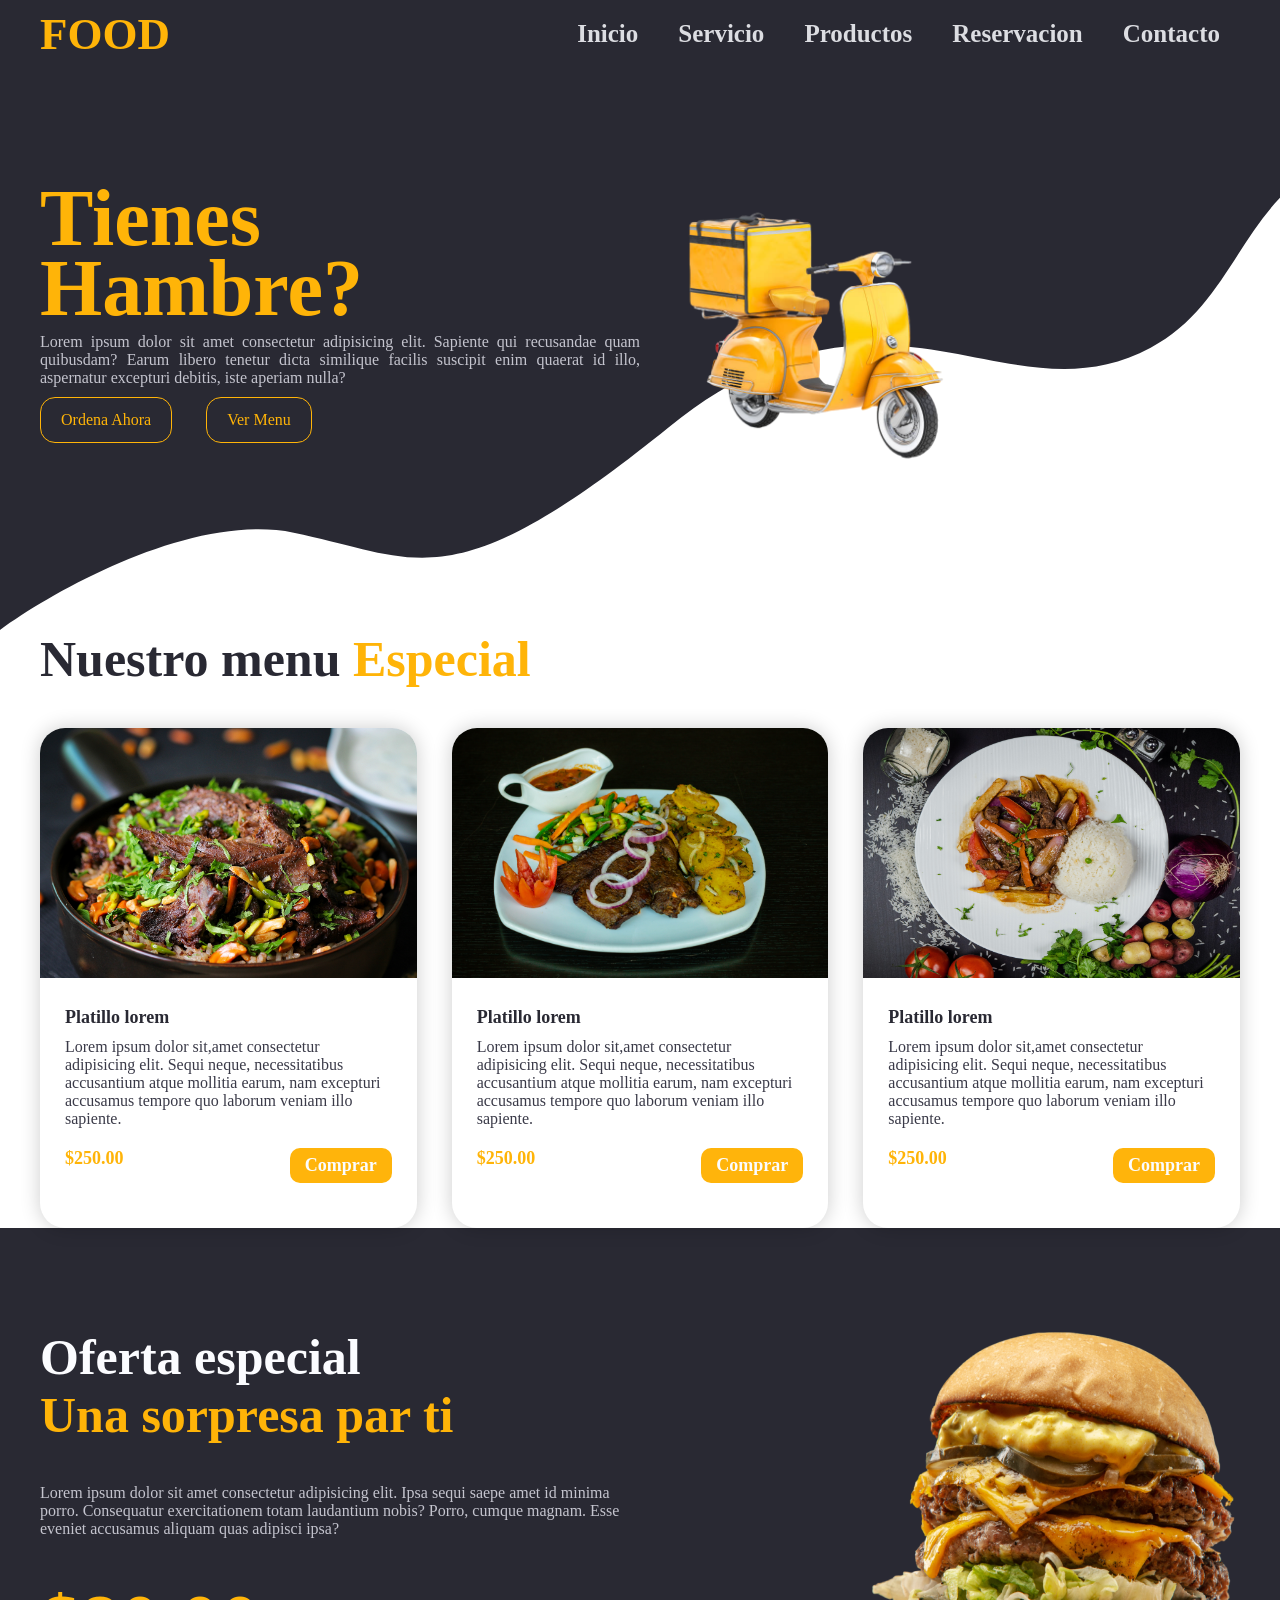
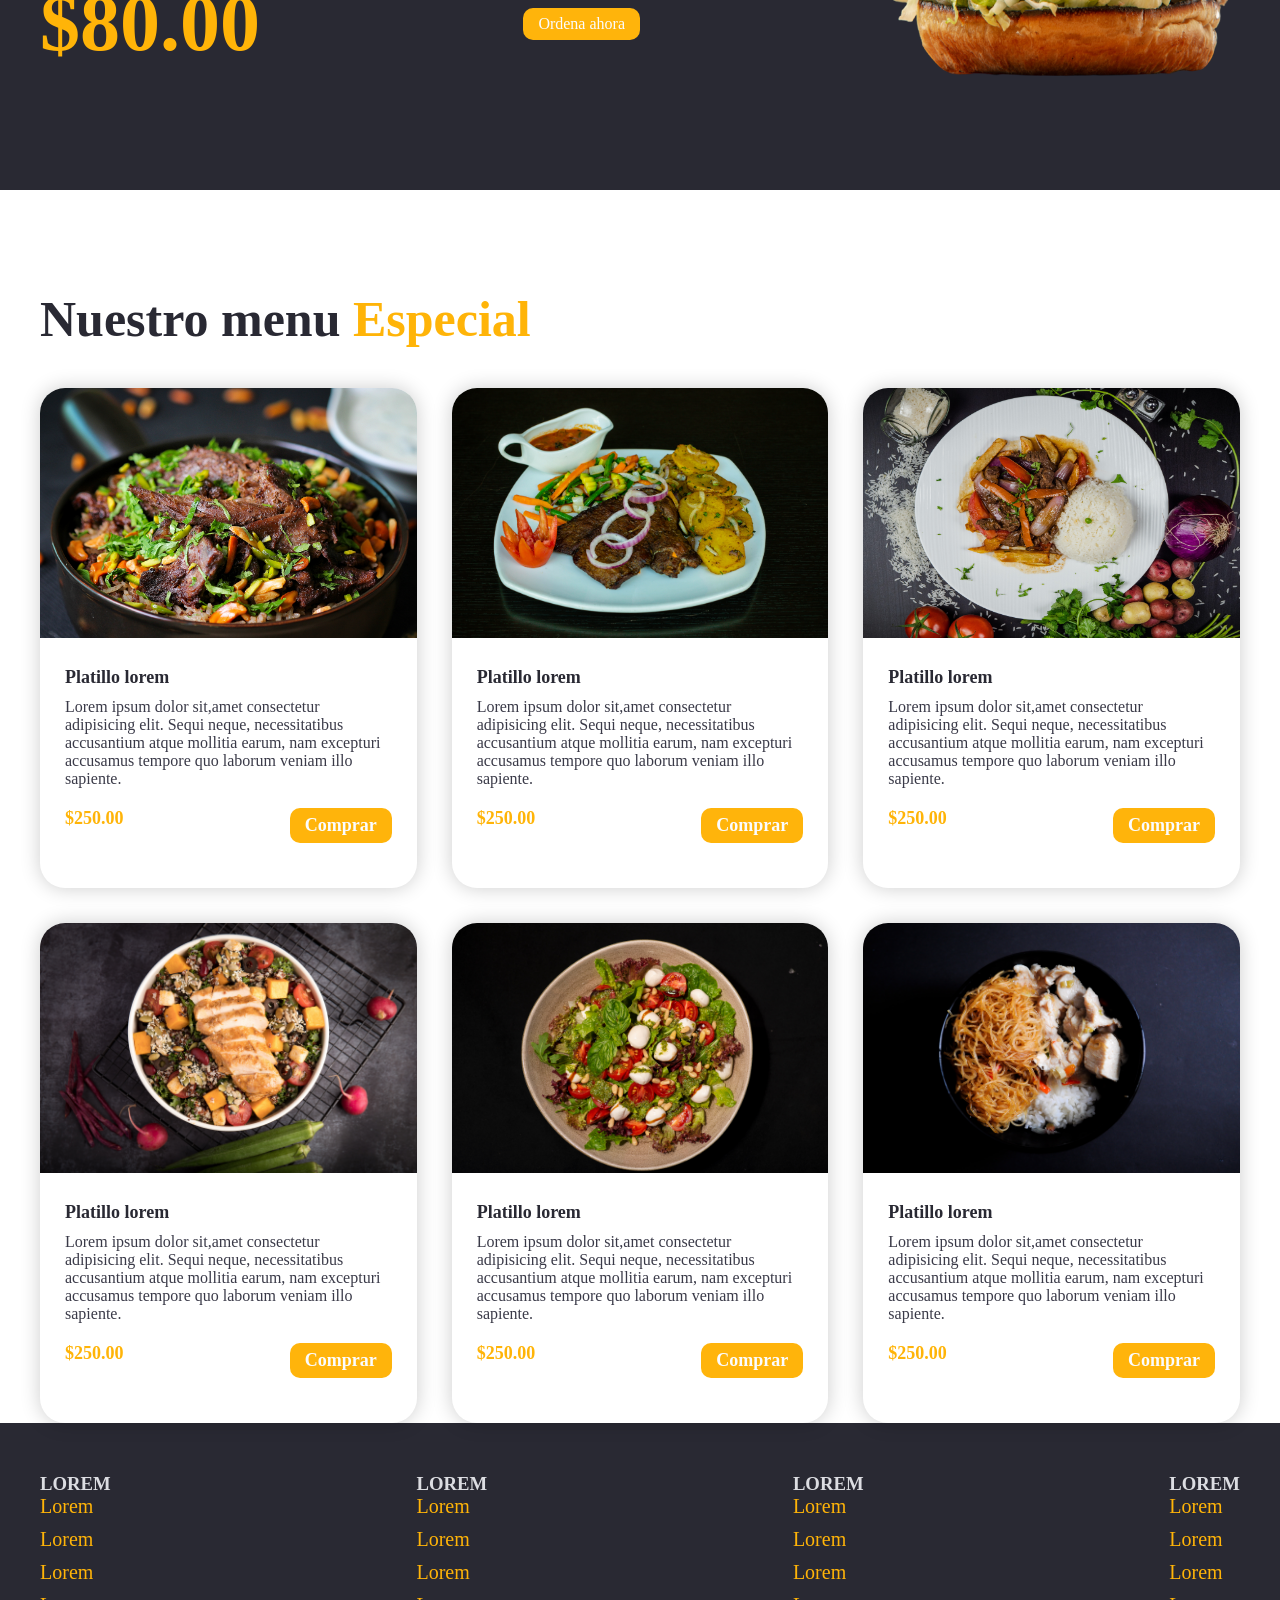
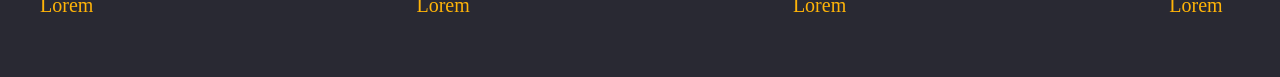
<file: index.html>
<!DOCTYPE html>
<html lang="en">
<head>
    <meta charset="UTF-8">
    <meta name="viewport" content="width=device-width, initial-scale=1.0">
    <link rel="stylesheet" href="estilo.css">
    <title>Document</title>
</head>
<body>
    <header class="header">
        <div class="menu container">
            <a href="#" class="logo">FOOD</a>
            <input type="checkbox" id="menu"/>
            <label for="menu">
                <img src="images/menu.png" class="menu-icono" alt="">
            </label>
            <nav class="navbar">
                <ul>
                    <li><a href="#">Inicio</a></li>
                    <li><a href="#">Servicio</a></li>
                    <li><a href="#">Productos</a></li>
                    <li><a href="#">Reservacion</a></li>
                    <li><a href="#">Contacto</a></li>                 
                </ul>
            </nav>
        </div>
        <div class="header-content container">
            <div class="header-txt">
                <h1>Tienes<br> <span>Hambre?</span></h1>
                <p>
                    Lorem ipsum dolor sit amet consectetur adipisicing elit. 
                    Sapiente qui recusandae quam quibusdam? 
                    Earum libero tenetur dicta similique facilis
                    suscipit enim quaerat id illo, aspernatur 
                    excepturi debitis, iste aperiam nulla?
                </p>
                <div class="buttons">
                    <a href="#" class="btn-1">ordena ahora</a>
                    <a href="Menú.html" class="btn-1">ver menu</a>
                </div>
            </div>
            <div class="header-img">
                <img src="images/right.png" alt="">
            </div>
        </div>
    </header>
    <section class="menu-pl container">
        <h2>Nuestro menu <span>Especial</span></h2>
        <div class="general-content">
            <div class="general-txt">
                <img src="images/pl1.jpg" alt="">
                <h3>Platillo lorem</h3>
                <p>
                    Lorem ipsum dolor sit,amet 
                    consectetur adipisicing elit.
                    Sequi neque, necessitatibus accusantium 
                    atque mollitia earum, nam excepturi accusamus 
                    tempore quo laborum veniam illo sapiente.
                </p>
                <div class="precio">
                    <span>$250.00</span>
                    <a href="#" class="btn-2">Comprar</a>
                </div>
            </div>
            <div class="general-txt">
                <img src="images/pl2.jpg" alt="">
                <h3>Platillo lorem</h3>
                <p>
                    Lorem ipsum dolor sit,amet 
                    consectetur adipisicing elit.
                    Sequi neque, necessitatibus accusantium 
                    atque mollitia earum, nam excepturi accusamus 
                    tempore quo laborum veniam illo sapiente.
                </p>
                <div class="precio">
                    <span>$250.00</span>
                    <a href="#" class="btn-2">Comprar</a>
                </div>
            </div>
            <div class="general-txt">
                <img src="images/pl3.jpg" alt="">
                <h3>Platillo lorem</h3>
                <p>
                    Lorem ipsum dolor sit,amet 
                    consectetur adipisicing elit.
                    Sequi neque, necessitatibus accusantium 
                    atque mollitia earum, nam excepturi accusamus 
                    tempore quo laborum veniam illo sapiente.
                </p>
                <div class="precio">
                    <span>$250.00</span>
                    <a href="#" class="btn-2">Comprar</a>
                </div>
            </div>
        </div>
    </section>
    <section class="acercade">
        <div class="acercade-content container">
            <div class="acercade-txt">
                <h2>Oferta especial<br><span>Una sorpresa par ti</span></h2>
                <p>
                    Lorem ipsum dolor sit amet consectetur adipisicing elit. 
                    Ipsa sequi saepe amet id minima porro. Consequatur exercitationem
                    totam laudantium nobis? Porro, cumque magnam. Esse eveniet accusamus
                    aliquam quas adipisci ipsa?
                </p>
                <div class="hamburger">
                    <span>$80.00</span>
                    <a href="#" class="btn-2">Ordena ahora</a>
                </div>
            </div>
            <div class="acercade-img">
                <img src="images/hambuger.png" alt="">
            </div>
            
        </div>
    </section>
    <section class="menu-pl container">
        <h2>Nuestro menu <span>Especial</span></h2>
        <div class="general-content">
            <div class="general-txt">
                <img src="images/pl1.jpg" alt="">
                <h3>Platillo lorem</h3>
                <p>
                    Lorem ipsum dolor sit,amet 
                    consectetur adipisicing elit.
                    Sequi neque, necessitatibus accusantium 
                    atque mollitia earum, nam excepturi accusamus 
                    tempore quo laborum veniam illo sapiente. 
                </p>
                <div class="precio">
                    <span>$250.00</span>
                    <a href="#" class="btn-2">Comprar</a>
                </div>
            </div>
            <div class="general-txt">
                <img src="images/pl2.jpg" alt="">
                <h3>Platillo lorem</h3>
                <p>
                    Lorem ipsum dolor sit,amet 
                    consectetur adipisicing elit.
                    Sequi neque, necessitatibus accusantium 
                    atque mollitia earum, nam excepturi accusamus 
                    tempore quo laborum veniam illo sapiente.
                </p>
                <div class="precio">
                    <span>$250.00</span>
                    <a href="#" class="btn-2">Comprar</a>
                </div>
            </div>
            <div class="general-txt">
                <img src="images/pl3.jpg" alt="">
                <h3>Platillo lorem</h3>
                <p>
                    Lorem ipsum dolor sit,amet 
                    consectetur adipisicing elit.
                    Sequi neque, necessitatibus accusantium 
                    atque mollitia earum, nam excepturi accusamus 
                    tempore quo laborum veniam illo sapiente.
                </p>
                <div class="precio">
                    <span>$250.00</span>
                    <a href="#" class="btn-2">Comprar</a>
                </div>
            </div>
            <div class="general-txt">
                <img src="images/pl4.jpg" alt="">
                <h3>Platillo lorem</h3>
                <p>
                    Lorem ipsum dolor sit,amet 
                    consectetur adipisicing elit.
                    Sequi neque, necessitatibus accusantium 
                    atque mollitia earum, nam excepturi accusamus 
                    tempore quo laborum veniam illo sapiente.
                </p>
                <div class="precio">
                    <span>$250.00</span>
                    <a href="#" class="btn-2">Comprar</a>
                </div>
            </div>
            <div class="general-txt">
                <img src="images/pl5.jpg" alt="">
                <h3>Platillo lorem</h3>
                <p>
                    Lorem ipsum dolor sit,amet 
                    consectetur adipisicing elit.
                    Sequi neque, necessitatibus accusantium 
                    atque mollitia earum, nam excepturi accusamus 
                    tempore quo laborum veniam illo sapiente.
                </p>
                <div class="precio">
                    <span>$250.00</span>
                    <a href="#" class="btn-2">Comprar</a>
                </div>
            </div>
            <div class="general-txt">
                <img src="images/pl6.jpg" alt="">
                <h3>Platillo lorem</h3>
                <p>
                    Lorem ipsum dolor sit,amet 
                    consectetur adipisicing elit.
                    Sequi neque, necessitatibus accusantium 
                    atque mollitia earum, nam excepturi accusamus 
                    tempore quo laborum veniam illo sapiente.
                </p>
                <div class="precio">
                    <span>$250.00</span>
                    <a href="#" class="btn-2">Comprar</a>
                </div>
            </div>
        </div>
    </section>
    <footer>
        <div class="footer">
            <div class="footer-content container">
                <div class="link">
                    <h3>lorem</h3>
                    <ul>
                        <li><a href="#">Lorem</a></li>
                        <li><a href="#">Lorem</a></li>
                        <li><a href="#">Lorem</a></li>
                        <li><a href="#">Lorem</a></li>
                    </ul>
                </div>
                <div class="link">
                    <h3>lorem</h3>
                    <ul>
                        <li><a href="#">Lorem</a></li>
                        <li><a href="#">Lorem</a></li>
                        <li><a href="#">Lorem</a></li>
                        <li><a href="#">Lorem</a></li>
                    </ul>
                </div>
                <div class="link">
                    <h3>lorem</h3>
                    <ul>
                        <li><a href="#">Lorem</a></li>
                        <li><a href="#">Lorem</a></li>
                        <li><a href="#">Lorem</a></li>
                        <li><a href="#">Lorem</a></li>
                    </ul>
                </div>
                <div class="link">
                    <h3>lorem</h3>
                    <ul>
                        <li><a href="#">Lorem</a></li>
                        <li><a href="#">Lorem</a></li>
                        <li><a href="#">Lorem</a></li>
                        <li><a href="#">Lorem</a></li>
                    </ul>
                </div>

            </div>
        </div>
    </footer>
</body>
</html>
</file>
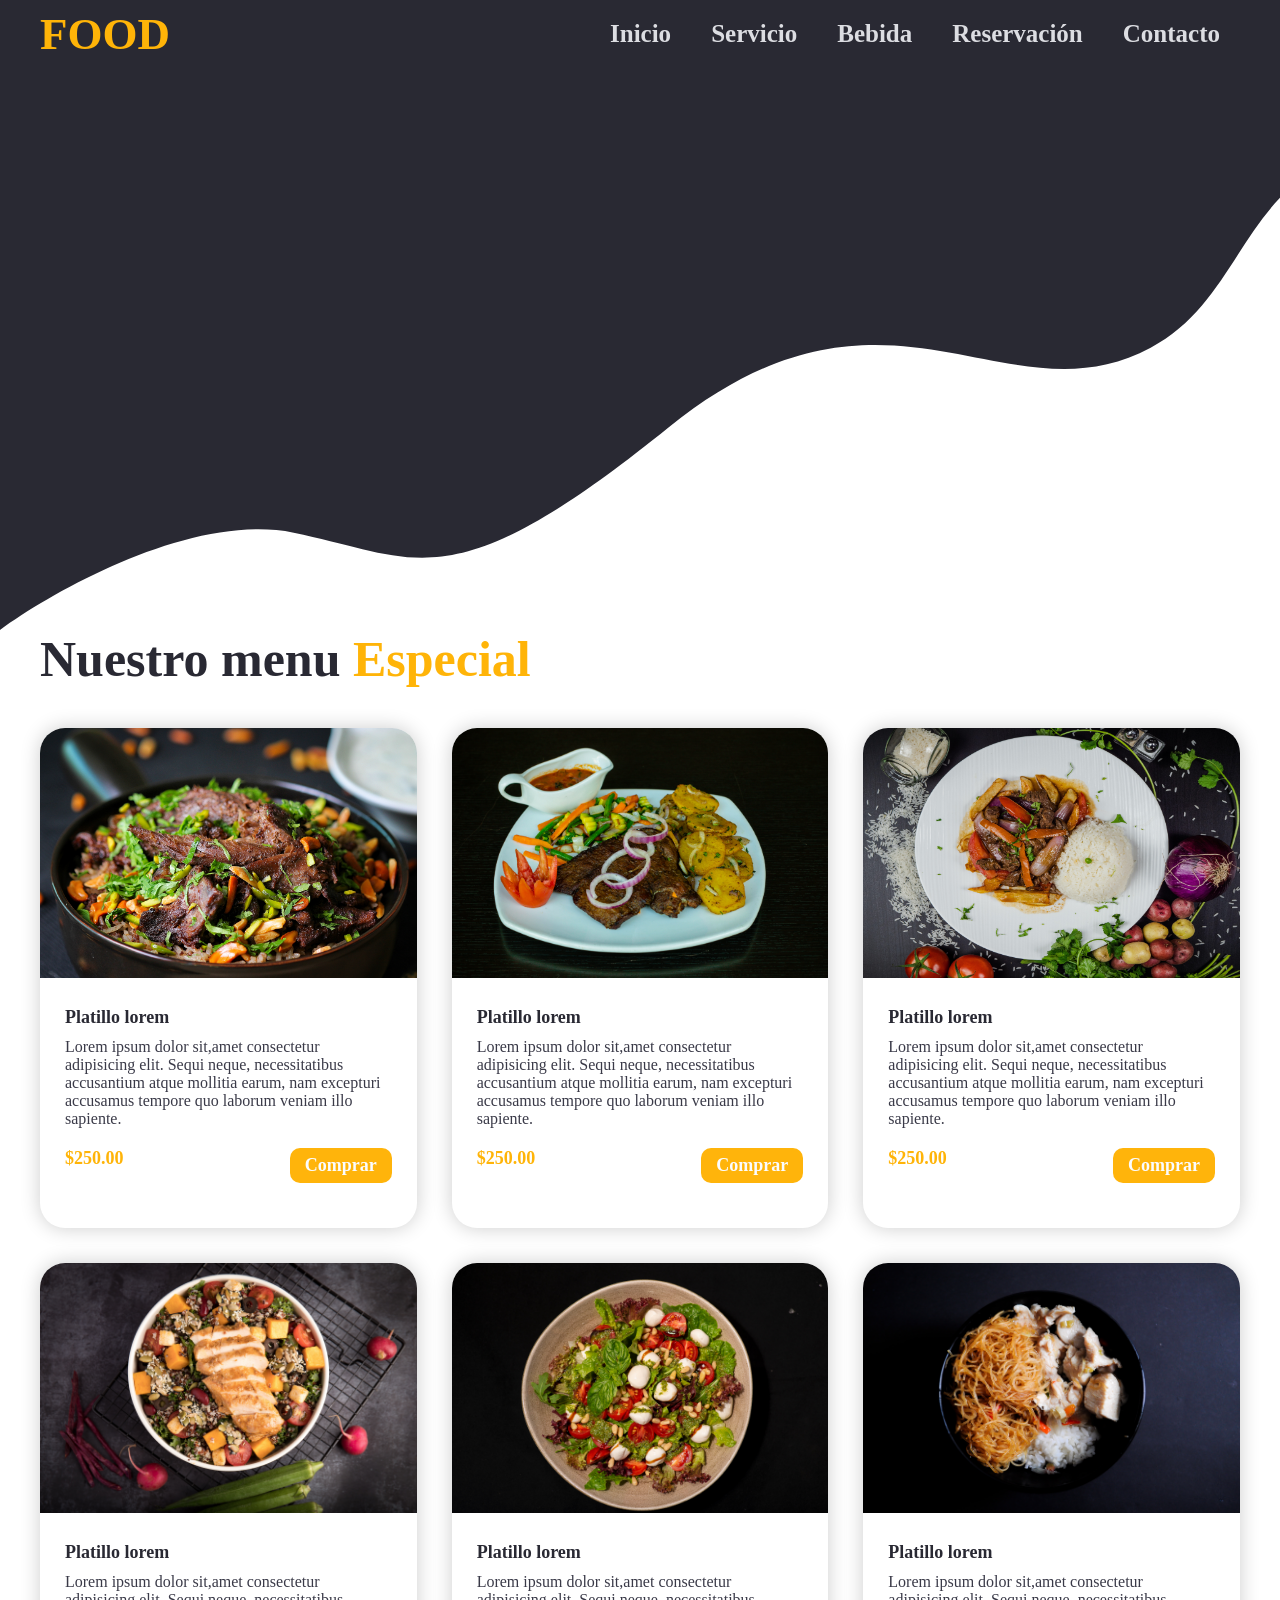
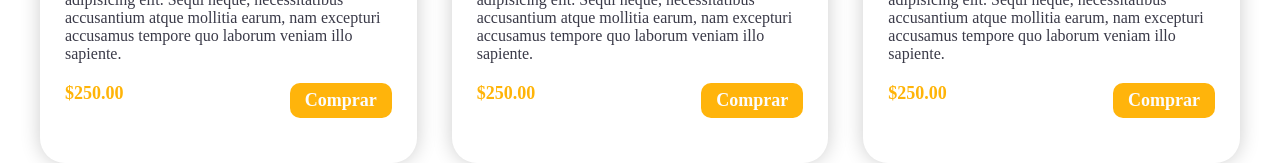
<file: Menú.html>
<!DOCTYPE html>
<html lang="en">
<head>
    <meta charset="UTF-8">
    <meta name="viewport" content="width=device-width, initial-scale=1.0">
    <link rel="stylesheet" href="estilo.css">
    <title>MENÚ</title>
</head>
<body>
    <header class="header">
        <div class="menu container">
            <a href="#" class="logo">FOOD</a>
            <input type="checkbox" id="menu"/>
            <label for="menu">
                <img src="images/menu.png" class="menu-icono" alt="">
            </label>
            <nav class="navbar">
                <ul>
                    <li><a href="index.html">Inicio</a></li>
                    <li><a href="#">Servicio</a></li>
                    <li><a href="#">Bebida</a></li>
                    <li><a href="#">Reservación</a></li>
                    <li><a href="#">Contacto</a></li>                 
                </ul>
            </nav>
        </div>
    </header>
    <section class="menu-pl container">
        <h2>Nuestro menu <span>Especial</span></h2>
        <div class="general-content">
            <div class="general-txt">
                <img src="images/pl1.jpg" alt="">
                <h3>Platillo lorem</h3>
                <p>
                    Lorem ipsum dolor sit,amet 
                    consectetur adipisicing elit.
                    Sequi neque, necessitatibus accusantium 
                    atque mollitia earum, nam excepturi accusamus 
                    tempore quo laborum veniam illo sapiente. 
                </p>
                <div class="precio">
                    <span>$250.00</span>
                    <a href="#" class="btn-2">Comprar</a>
                </div>
            </div>
            <div class="general-txt">
                <img src="images/pl2.jpg" alt="">
                <h3>Platillo lorem</h3>
                <p>
                    Lorem ipsum dolor sit,amet 
                    consectetur adipisicing elit.
                    Sequi neque, necessitatibus accusantium 
                    atque mollitia earum, nam excepturi accusamus 
                    tempore quo laborum veniam illo sapiente.
                </p>
                <div class="precio">
                    <span>$250.00</span>
                    <a href="#" class="btn-2">Comprar</a>
                </div>
            </div>
            <div class="general-txt">
                <img src="images/pl3.jpg" alt="">
                <h3>Platillo lorem</h3>
                <p>
                    Lorem ipsum dolor sit,amet 
                    consectetur adipisicing elit.
                    Sequi neque, necessitatibus accusantium 
                    atque mollitia earum, nam excepturi accusamus 
                    tempore quo laborum veniam illo sapiente.
                </p>
                <div class="precio">
                    <span>$250.00</span>
                    <a href="#" class="btn-2">Comprar</a>
                </div>
            </div>
            <div class="general-txt">
                <img src="images/pl4.jpg" alt="">
                <h3>Platillo lorem</h3>
                <p>
                    Lorem ipsum dolor sit,amet 
                    consectetur adipisicing elit.
                    Sequi neque, necessitatibus accusantium 
                    atque mollitia earum, nam excepturi accusamus 
                    tempore quo laborum veniam illo sapiente.
                </p>
                <div class="precio">
                    <span>$250.00</span>
                    <a href="#" class="btn-2">Comprar</a>
                </div>
            </div>
            <div class="general-txt">
                <img src="images/pl5.jpg" alt="">
                <h3>Platillo lorem</h3>
                <p>
                    Lorem ipsum dolor sit,amet 
                    consectetur adipisicing elit.
                    Sequi neque, necessitatibus accusantium 
                    atque mollitia earum, nam excepturi accusamus 
                    tempore quo laborum veniam illo sapiente.
                </p>
                <div class="precio">
                    <span>$250.00</span>
                    <a href="#" class="btn-2">Comprar</a>
                </div>
            </div>
            <div class="general-txt">
                <img src="images/pl6.jpg" alt="">
                <h3>Platillo lorem</h3>
                <p>
                    Lorem ipsum dolor sit,amet 
                    consectetur adipisicing elit.
                    Sequi neque, necessitatibus accusantium 
                    atque mollitia earum, nam excepturi accusamus 
                    tempore quo laborum veniam illo sapiente.
                </p>
                <div class="precio">
                    <span>$250.00</span>
                    <a href="#" class="btn-2">Comprar</a>
                </div>
            </div>
        </div>
    </section>
</body>
</html>
</file>
<file: estilo.css>
@import url('https://fonts.googleapis.com/css2?family=Poppins:ital,wght@0,100;0,200;0,300;0,400;0,500;0,600;0,700;0,800;0,900;1,100;1,200;1,300;1,400;1,500;1,600;1,700;1,800;1,900&display=swap');
*{
  margin: 0;
  padding: 0;  
  box-sizing: border-box;
  text-decoration: none;
  list-style: none;
}
.container{
    max-width: 1200px;
    margin: 0 auto;
}
.header{
  background-image: url(images/bg.svg);
  background-position: center bottom;
  background-size: cover;
  background-repeat: no-repeat;
  display: flex;
  align-items: center;
  min-height: 70vh;
  padding: 80px 0 0 0;
}
.menu{
  position: absolute;
  top: 0;
  top: 0;
  left: 0;
  right: 0;
  display: flex;
  align-items: center;
  justify-content: space-between;
  
}
.logo{
  color:#ffb408;
  font-size: 45px;
  font-weight: 800;
}
.menu .navbar ul li{
  position: relative;
  float: left;
}
.menu .navbar ul li a{
  font-size: 25px;
  padding: 20px;
  color: #dcdde2;
  display: block;
  font-weight: 600;
}
.menu .navbar ul li a:hover{
  color:#ffb408;
}
#menu{
  display: none;
}
.menu-icono{
  width: 25px;
}
.menu label{
  cursor: pointer;
  display: none;
}
.header-content{
  display: flex;
  margin-bottom: 40px;
}
.header-txt{
  width: 50%;
}
.header-txt h1{
  font-size: 80px;
  color: #ffb408;
  line-height: 70px;
  margin-bottom: 10px;
}
.header-txt span{
  font-size: 80px;
}
.header-txt p{
  font-size: 16px;
  color: #c4c4ce;
  margin-bottom: 10px;
  text-align: justify;
}
.header-img{
  width: 30%;
  text-align: center;
}
.header-img img{
  width: 300px;
}
.btn-1{
  display: inline-block;
  padding: 13px 20px;
  color: #ffb408;
  border:1px solid #ffb408;
  border-radius: 15px;
  margin-right: 30px;
  font-size: 16px;
  text-transform: capitalize;
}
.btn-1:hover{
color:#fbfcff;
background-color: #ffb408;
}
.menu.pl{
  padding: 0 0 100px 0;
}
h2{
  font-size: 50px;
  color: #292933;
  margin-bottom: 40px;
}
span{
  color:#ffb408;
}
.general-content{
  display: grid;
  grid-template-columns: repeat(3, 1fr);
  grid-gap:35px;
}
.general-txt{
  border-radius: 25px;
  box-shadow: 0 0 20px rgb(0,0,0,0.2);
  padding-bottom: 35px;
}
.general-txt img{
  border-radius: 25px 25px 0 0;
  width: 100%;
  height: 250px;
}
/* */
.general-txt h3{
    font-size: 18px;
    color:#292933;
    padding: 25px 25px 10px 25px;
    
}
.general-txt p{
    font-size: 16px;
    color:#3a3a48;
    padding: 0 25px 20px 25px;    
}
.precio{
    padding: 0 25px 10px 25px;
    display: flex;
    justify-content: space-between;
}
.precio{
    color:#ffb40b;
    font-size: 18px;
    font-weight: 600;
}
.btn-2{
    display: inline-block;
    background-color: #ffb40b;
    font-size: 14 px;
    padding: 7px 15px;
    color:#fbfcff;
    border-radius: 10px;
}
.acercade{
  padding: 100px 0;
  margin-bottom: 100px;
  background-color: #292933;
}
.acercade-content{
  display: flex;
}
.acercade-txt{
  width: 50%;
}
.acercade-txt h2{
  color:#fbfcff;
}
.acercade-txt p{
  color:#c4c4ce;
  font-size: 16px;
  margin-bottom: 40px;
}
.hamburger{
  display: flex;
  align-items: center;
  justify-content: space-between;
  }
  .hamburger span{
    font-size: 80px;
    font-weight: 800;
  }
  .acercade-img{
  width: 50%;
  text-align: right;
  }
  .footer{
    background-color: #292933;
    padding: 50px 0;
  }
  .footer-content {
   display: flex;
   justify-content: space-between;
  }
  .link h3{
 color:#dcdde2;
 text-transform: uppercase;
  }
  .link a{
    color: #ffb408;
    font-size: 20px;
    display: block;
    margin-bottom: 10px;
  }
  .link a:hover{
    color: #dcdde2
    
    ;
  }
</file>
